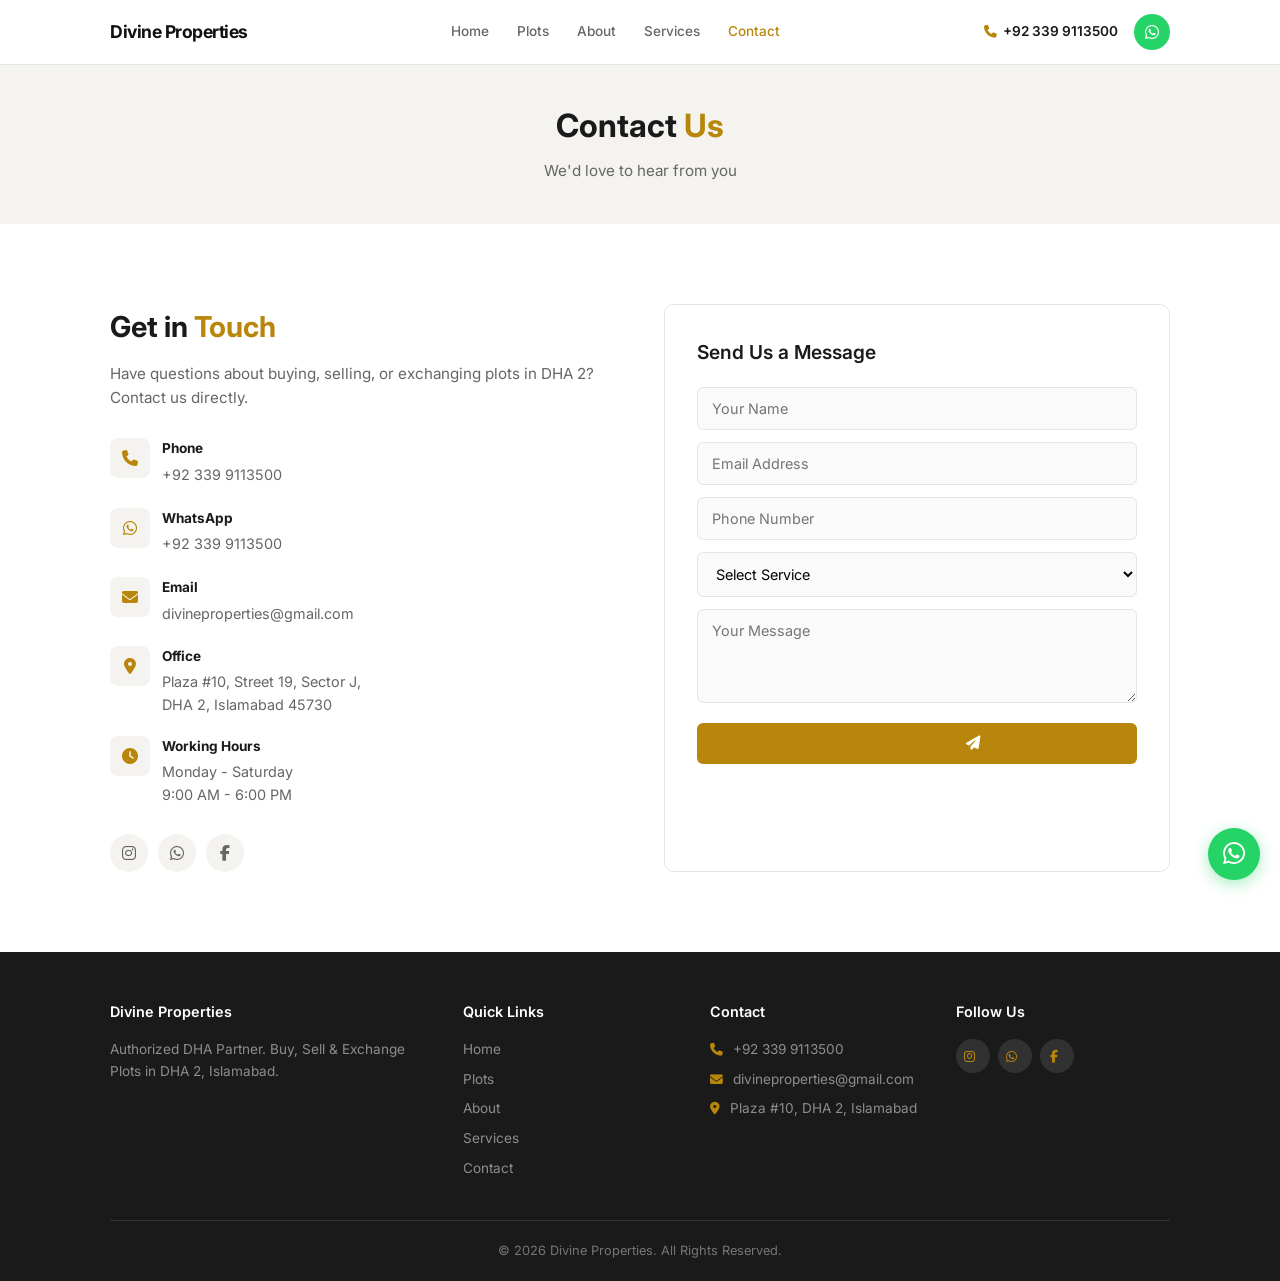
<file: contact.html>
<!DOCTYPE html>
<html lang="en">
<head>
    <meta charset="UTF-8">
    <meta name="viewport" content="width=device-width, initial-scale=1.0">
    <title>Contact Us | Divine Properties</title>
    <meta name="description" content="Contact Divine Properties - Authorized DHA Partner in Islamabad.">
    <link rel="preconnect" href="https://fonts.googleapis.com">
    <link rel="preconnect" href="https://fonts.gstatic.com" crossorigin>
    <link href="https://fonts.googleapis.com/css2?family=Inter:wght@300;400;500;600;700&display=swap" rel="stylesheet">
    <link rel="stylesheet" href="https://cdnjs.cloudflare.com/ajax/libs/font-awesome/6.5.1/css/all.min.css">
    <link rel="stylesheet" href="css/style.css?v=5">
</head>
<body>

    <!-- Header -->
    <header class="header">
        <div class="container">
            <a href="index.html" class="logo">Divine Properties</a>
            <nav class="nav">
                <a href="index.html">Home</a>
                <a href="plots.html">Plots</a>
                <a href="about.html">About</a>
                <a href="services.html">Services</a>
                <a href="contact.html" class="active">Contact</a>
            </nav>
            <div class="header-right">
                <a href="tel:+923399113500" class="phone-link">
                    <i class="fas fa-phone"></i> +92 339 9113500
                </a>
                <a href="https://wa.me/923399113500" target="_blank" class="wa-link">
                    <i class="fab fa-whatsapp"></i>
                </a>
                <button class="menu-toggle" id="menuToggle">
                    <span></span><span></span><span></span>
                </button>
            </div>
        </div>
    </header>

    <div class="mobile-menu" id="mobileMenu">
        <a href="index.html">Home</a>
        <a href="plots.html">Plots</a>
        <a href="about.html">About</a>
        <a href="services.html">Services</a>
        <a href="contact.html">Contact</a>
        <div class="mobile-contact">
            <a href="tel:+923399113500"><i class="fas fa-phone"></i> +92 339 9113500</a>
            <a href="https://wa.me/923399113500" target="_blank"><i class="fab fa-whatsapp"></i> WhatsApp</a>
        </div>
    </div>

    <!-- Page Banner -->
    <section class="page-banner">
        <div class="container">
            <h1>Contact <span>Us</span></h1>
            <p>We'd love to hear from you</p>
        </div>
    </section>

    <!-- Contact -->
    <section class="section">
        <div class="container">
            <div class="contact-grid">
                <div class="contact-info fade-left">
                    <h2>Get in <span>Touch</span></h2>
                    <p>Have questions about buying, selling, or exchanging plots in DHA 2? Contact us directly.</p>
                    
                    <div class="contact-list">
                        <div class="contact-item">
                            <i class="fas fa-phone"></i>
                            <div>
                                <strong>Phone</strong>
                                <a href="tel:+923399113500">+92 339 9113500</a>
                            </div>
                        </div>
                        <div class="contact-item">
                            <i class="fab fa-whatsapp"></i>
                            <div>
                                <strong>WhatsApp</strong>
                                <a href="https://wa.me/923399113500" target="_blank">+92 339 9113500</a>
                            </div>
                        </div>
                        <div class="contact-item">
                            <i class="fas fa-envelope"></i>
                            <div>
                                <strong>Email</strong>
                                <a href="mailto:divineproperties@gmail.com">divineproperties@gmail.com</a>
                            </div>
                        </div>
                        <div class="contact-item">
                            <i class="fas fa-location-dot"></i>
                            <div>
                                <strong>Office</strong>
                                <p>Plaza #10, Street 19, Sector J,<br>DHA 2, Islamabad 45730</p>
                            </div>
                        </div>
                        <div class="contact-item">
                            <i class="fas fa-clock"></i>
                            <div>
                                <strong>Working Hours</strong>
                                <p>Monday - Saturday<br>9:00 AM - 6:00 PM</p>
                            </div>
                        </div>
                    </div>

                    <div class="social-links">
                        <a href="https://www.instagram.com/divineproperties/" target="_blank"><i class="fab fa-instagram"></i></a>
                        <a href="https://wa.me/923399113500" target="_blank"><i class="fab fa-whatsapp"></i></a>
                        <a href="#"><i class="fab fa-facebook-f"></i></a>
                    </div>
                </div>

                <div class="contact-form-box fade-right">
                    <h3>Send Us a Message</h3>
                    <form id="contactForm">
                        <input type="text" name="name" placeholder="Your Name" required>
                        <input type="email" name="email" placeholder="Email Address" required>
                        <input type="tel" name="phone" placeholder="Phone Number">
                        <select name="service">
                            <option value="">Select Service</option>
                            <option value="buy">Buy Plot</option>
                            <option value="sell">Sell Plot</option>
                            <option value="exchange">Exchange Plot</option>
                            <option value="rent">Rent Property</option>
                        </select>
                        <textarea name="message" rows="4" placeholder="Your Message" required></textarea>
                        <button type="submit" class="btn-primary btn-full">
                            <span>Send Message</span>
                            <i class="fas fa-paper-plane"></i>
                        </button>
                    </form>
                </div>
            </div>
        </div>
    </section>

    <!-- Footer -->
    <footer class="footer">
        <div class="container">
            <div class="footer-grid">
                <div class="footer-col">
                    <h4>Divine Properties</h4>
                    <p>Authorized DHA Partner. Buy, Sell & Exchange Plots in DHA 2, Islamabad.</p>
                </div>
                <div class="footer-col">
                    <h4>Quick Links</h4>
                    <a href="index.html">Home</a>
                    <a href="plots.html">Plots</a>
                    <a href="about.html">About</a>
                    <a href="services.html">Services</a>
                    <a href="contact.html">Contact</a>
                </div>
                <div class="footer-col">
                    <h4>Contact</h4>
                    <a href="tel:+923399113500"><i class="fas fa-phone"></i> +92 339 9113500</a>
                    <a href="mailto:divineproperties@gmail.com"><i class="fas fa-envelope"></i> divineproperties@gmail.com</a>
                    <a href="#"><i class="fas fa-location-dot"></i> Plaza #10, DHA 2, Islamabad</a>
                </div>
                <div class="footer-col">
                    <h4>Follow Us</h4>
                    <div class="footer-social">
                        <a href="https://www.instagram.com/divineproperties/" target="_blank"><i class="fab fa-instagram"></i></a>
                        <a href="https://wa.me/923399113500" target="_blank"><i class="fab fa-whatsapp"></i></a>
                        <a href="#"><i class="fab fa-facebook-f"></i></a>
                    </div>
                </div>
            </div>
            <div class="footer-bottom">
                <p>&copy; 2026 Divine Properties. All Rights Reserved.</p>
            </div>
        </div>
    </footer>

    <a href="https://wa.me/923399113500" class="whatsapp-float" target="_blank">
        <i class="fab fa-whatsapp"></i>
    </a>

    <script src="js/main.js?v=5"></script>
</body>
</html>
</file>
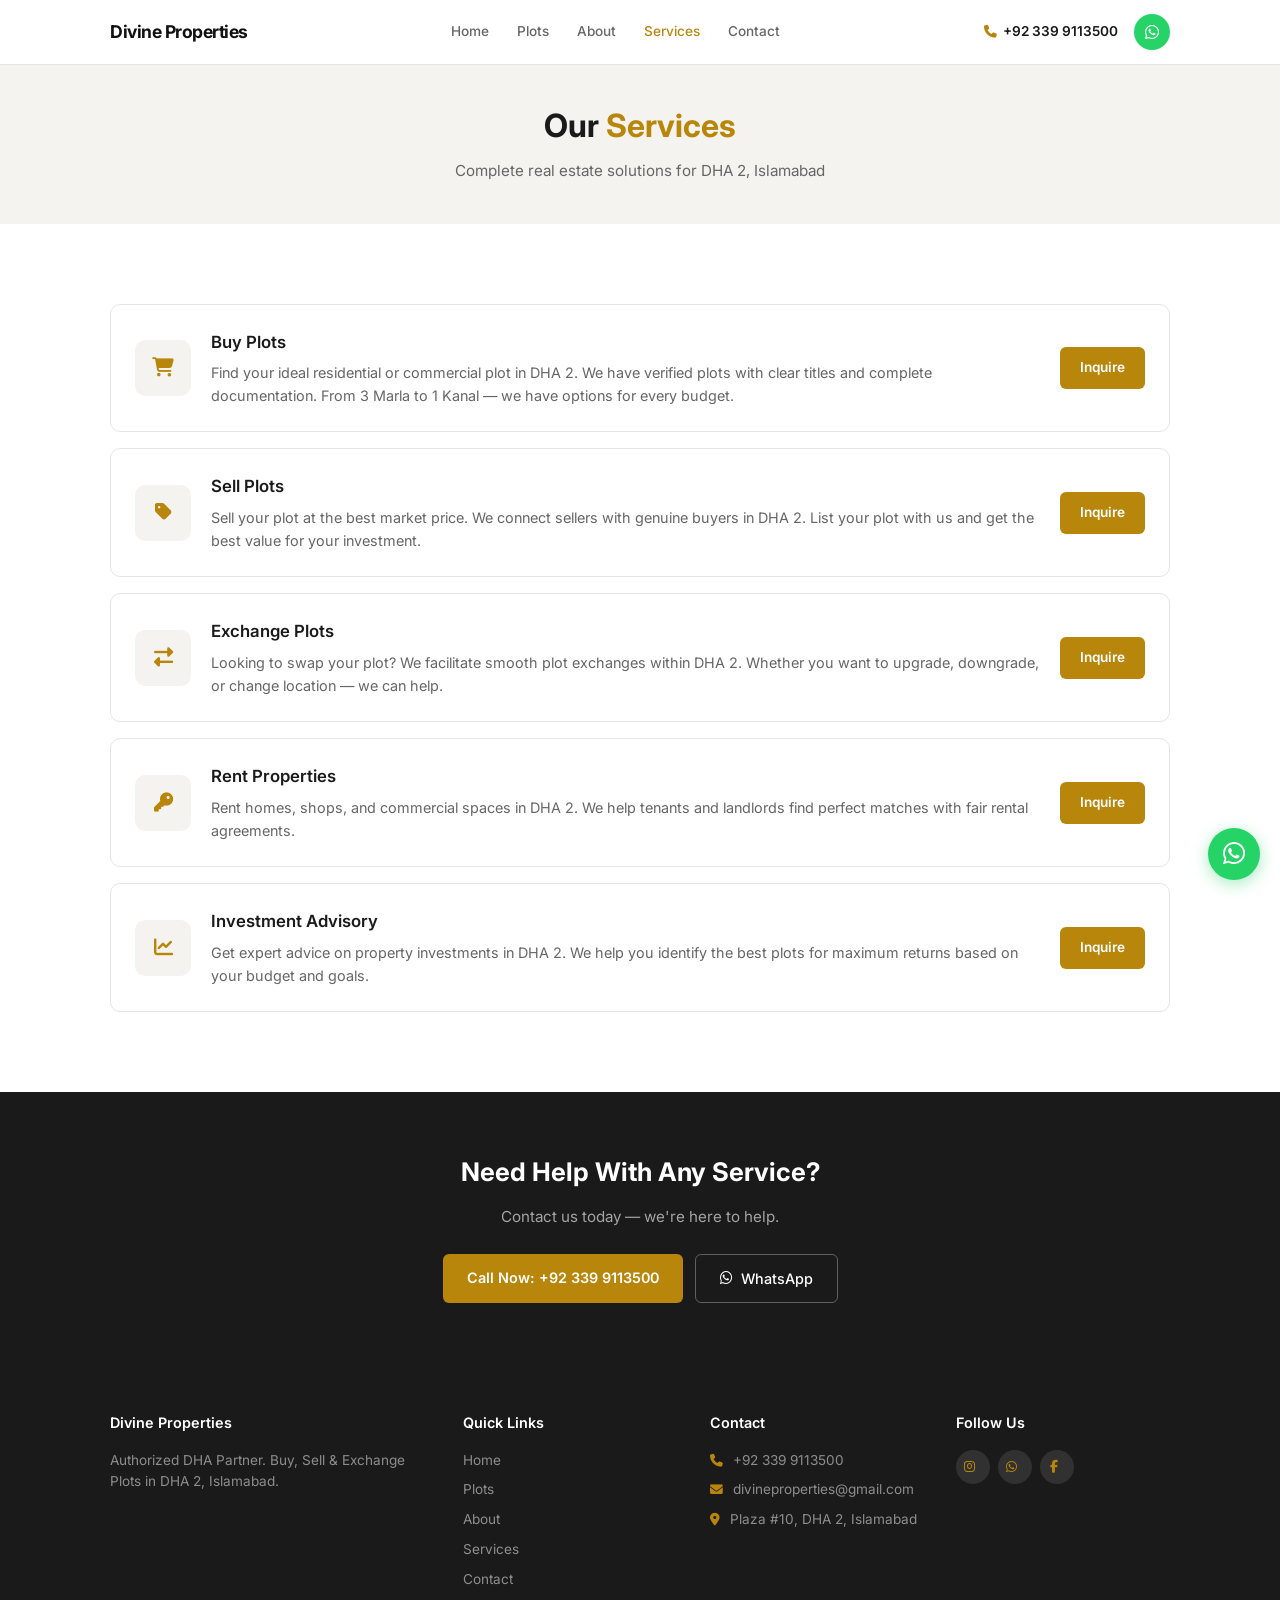
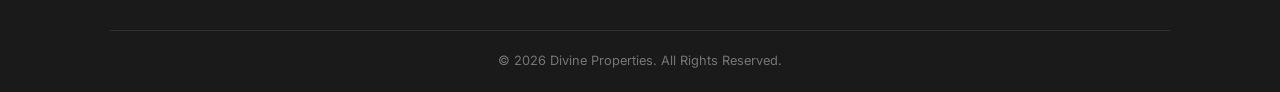
<file: services.html>
<!DOCTYPE html>
<html lang="en">
<head>
    <meta charset="UTF-8">
    <meta name="viewport" content="width=device-width, initial-scale=1.0">
    <title>Services | Divine Properties</title>
    <meta name="description" content="Real estate services by Divine Properties - Buy, Sell, Rent & Exchange in DHA 2, Islamabad.">
    <link rel="preconnect" href="https://fonts.googleapis.com">
    <link rel="preconnect" href="https://fonts.gstatic.com" crossorigin>
    <link href="https://fonts.googleapis.com/css2?family=Inter:wght@300;400;500;600;700&display=swap" rel="stylesheet">
    <link rel="stylesheet" href="https://cdnjs.cloudflare.com/ajax/libs/font-awesome/6.5.1/css/all.min.css">
    <link rel="stylesheet" href="css/style.css?v=5">
</head>
<body>

    <!-- Header -->
    <header class="header">
        <div class="container">
            <a href="index.html" class="logo">Divine Properties</a>
            <nav class="nav">
                <a href="index.html">Home</a>
                <a href="plots.html">Plots</a>
                <a href="about.html">About</a>
                <a href="services.html" class="active">Services</a>
                <a href="contact.html">Contact</a>
            </nav>
            <div class="header-right">
                <a href="tel:+923399113500" class="phone-link">
                    <i class="fas fa-phone"></i> +92 339 9113500
                </a>
                <a href="https://wa.me/923399113500" target="_blank" class="wa-link">
                    <i class="fab fa-whatsapp"></i>
                </a>
                <button class="menu-toggle" id="menuToggle">
                    <span></span><span></span><span></span>
                </button>
            </div>
        </div>
    </header>

    <div class="mobile-menu" id="mobileMenu">
        <a href="index.html">Home</a>
        <a href="plots.html">Plots</a>
        <a href="about.html">About</a>
        <a href="services.html">Services</a>
        <a href="contact.html">Contact</a>
        <div class="mobile-contact">
            <a href="tel:+923399113500"><i class="fas fa-phone"></i> +92 339 9113500</a>
            <a href="https://wa.me/923399113500" target="_blank"><i class="fab fa-whatsapp"></i> WhatsApp</a>
        </div>
    </div>

    <!-- Page Banner -->
    <section class="page-banner">
        <div class="container">
            <h1>Our <span>Services</span></h1>
            <p>Complete real estate solutions for DHA 2, Islamabad</p>
        </div>
    </section>

    <!-- Services -->
    <section class="section">
        <div class="container">
            <div class="services-list stagger">
                <div class="service-item fade-up">
                    <div class="service-icon">
                        <i class="fas fa-shopping-cart"></i>
                    </div>
                    <div class="service-text">
                        <h3>Buy Plots</h3>
                        <p>Find your ideal residential or commercial plot in DHA 2. We have verified plots with clear titles and complete documentation. From 3 Marla to 1 Kanal — we have options for every budget.</p>
                    </div>
                    <a href="https://wa.me/923399113500?text=Hi! I'm interested in buying a plot in DHA 2" target="_blank" class="btn-small">Inquire</a>
                </div>

                <div class="service-item fade-up">
                    <div class="service-icon">
                        <i class="fas fa-tag"></i>
                    </div>
                    <div class="service-text">
                        <h3>Sell Plots</h3>
                        <p>Sell your plot at the best market price. We connect sellers with genuine buyers in DHA 2. List your plot with us and get the best value for your investment.</p>
                    </div>
                    <a href="https://wa.me/923399113500?text=Hi! I want to sell my plot in DHA 2" target="_blank" class="btn-small">Inquire</a>
                </div>

                <div class="service-item fade-up">
                    <div class="service-icon">
                        <i class="fas fa-right-left"></i>
                    </div>
                    <div class="service-text">
                        <h3>Exchange Plots</h3>
                        <p>Looking to swap your plot? We facilitate smooth plot exchanges within DHA 2. Whether you want to upgrade, downgrade, or change location — we can help.</p>
                    </div>
                    <a href="https://wa.me/923399113500?text=Hi! I'm interested in exchanging my plot in DHA 2" target="_blank" class="btn-small">Inquire</a>
                </div>

                <div class="service-item fade-up">
                    <div class="service-icon">
                        <i class="fas fa-key"></i>
                    </div>
                    <div class="service-text">
                        <h3>Rent Properties</h3>
                        <p>Rent homes, shops, and commercial spaces in DHA 2. We help tenants and landlords find perfect matches with fair rental agreements.</p>
                    </div>
                    <a href="https://wa.me/923399113500?text=Hi! I'm interested in renting a property in DHA 2" target="_blank" class="btn-small">Inquire</a>
                </div>

                <div class="service-item fade-up">
                    <div class="service-icon">
                        <i class="fas fa-chart-line"></i>
                    </div>
                    <div class="service-text">
                        <h3>Investment Advisory</h3>
                        <p>Get expert advice on property investments in DHA 2. We help you identify the best plots for maximum returns based on your budget and goals.</p>
                    </div>
                    <a href="https://wa.me/923399113500?text=Hi! I need investment advice for DHA 2" target="_blank" class="btn-small">Inquire</a>
                </div>
            </div>
        </div>
    </section>

    <!-- CTA -->
    <section class="cta">
        <div class="container">
            <div class="cta-content">
                <h2>Need Help With Any Service?</h2>
                <p>Contact us today — we're here to help.</p>
                <div class="cta-btns">
                    <a href="tel:+923399113500" class="btn-white">Call Now: +92 339 9113500</a>
                    <a href="https://wa.me/923399113500" target="_blank" class="btn-outline-white">
                        <i class="fab fa-whatsapp"></i> WhatsApp
                    </a>
                </div>
            </div>
        </div>
    </section>

    <!-- Footer -->
    <footer class="footer">
        <div class="container">
            <div class="footer-grid">
                <div class="footer-col">
                    <h4>Divine Properties</h4>
                    <p>Authorized DHA Partner. Buy, Sell & Exchange Plots in DHA 2, Islamabad.</p>
                </div>
                <div class="footer-col">
                    <h4>Quick Links</h4>
                    <a href="index.html">Home</a>
                    <a href="plots.html">Plots</a>
                    <a href="about.html">About</a>
                    <a href="services.html">Services</a>
                    <a href="contact.html">Contact</a>
                </div>
                <div class="footer-col">
                    <h4>Contact</h4>
                    <a href="tel:+923399113500"><i class="fas fa-phone"></i> +92 339 9113500</a>
                    <a href="mailto:divineproperties@gmail.com"><i class="fas fa-envelope"></i> divineproperties@gmail.com</a>
                    <a href="#"><i class="fas fa-location-dot"></i> Plaza #10, DHA 2, Islamabad</a>
                </div>
                <div class="footer-col">
                    <h4>Follow Us</h4>
                    <div class="footer-social">
                        <a href="https://www.instagram.com/divineproperties/" target="_blank"><i class="fab fa-instagram"></i></a>
                        <a href="https://wa.me/923399113500" target="_blank"><i class="fab fa-whatsapp"></i></a>
                        <a href="#"><i class="fab fa-facebook-f"></i></a>
                    </div>
                </div>
            </div>
            <div class="footer-bottom">
                <p>&copy; 2026 Divine Properties. All Rights Reserved.</p>
            </div>
        </div>
    </footer>

    <a href="https://wa.me/923399113500" class="whatsapp-float" target="_blank">
        <i class="fab fa-whatsapp"></i>
    </a>

    <script src="js/main.js?v=5"></script>
</body>
</html>
</file>
<file: css/style.css>
/* Divine Properties - Minimal Premium */
:root {
    --gold: #B8860B;
    --gold-light: #D4A843;
    --black: #111;
    --dark: #1a1a1a;
    --gray: #666;
    --gray-light: #999;
    --white: #fff;
    --off-white: #fafafa;
    --cream: #f5f3ef;
    --border: #e5e5e5;
    --font: 'Inter', -apple-system, sans-serif;
}

* { margin: 0; padding: 0; box-sizing: border-box; }
html { scroll-behavior: smooth; scroll-padding-top: 70px; }
body { font-family: var(--font); color: var(--dark); background: var(--white); line-height: 1.6; }
.container { max-width: 1100px; margin: 0 auto; padding: 0 20px; }
img { max-width: 100%; display: block; }
a { text-decoration: none; color: inherit; }
span { color: var(--gold); }
.section { padding: 80px 0; }
.bg-light { background: var(--cream); }

/* Animations */
.fade-up { opacity: 0; transform: translateY(30px); transition: opacity 0.6s ease, transform 0.6s ease; }
.fade-up.visible { opacity: 1; transform: translateY(0); }
.fade-left { opacity: 0; transform: translateX(-30px); transition: opacity 0.6s ease, transform 0.6s ease; }
.fade-left.visible { opacity: 1; transform: translateX(0); }
.fade-right { opacity: 0; transform: translateX(30px); transition: opacity 0.6s ease, transform 0.6s ease; }
.fade-right.visible { opacity: 1; transform: translateX(0); }
.scale-in { opacity: 0; transform: scale(0.95); transition: opacity 0.5s ease, transform 0.5s ease; }
.scale-in.visible { opacity: 1; transform: scale(1); }

/* Stagger children */
.stagger > * { transition-delay: 0.1s; }
.stagger > *:nth-child(2) { transition-delay: 0.15s; }
.stagger > *:nth-child(3) { transition-delay: 0.2s; }
.stagger > *:nth-child(4) { transition-delay: 0.25s; }
.stagger > *:nth-child(5) { transition-delay: 0.3s; }
.stagger > *:nth-child(6) { transition-delay: 0.35s; }

/* Header */
.header { position: fixed; top: 0; left: 0; right: 0; z-index: 100; background: var(--white); border-bottom: 1px solid var(--border); }
.header .container { display: flex; align-items: center; justify-content: space-between; height: 64px; }
.logo { font-size: 1.1rem; font-weight: 700; color: var(--black); letter-spacing: -0.5px; }
.nav { display: flex; gap: 28px; }
.nav a { font-size: 0.85rem; font-weight: 500; color: var(--gray); transition: 0.2s; }
.nav a:hover, .nav a.active { color: var(--gold); }
.header-right { display: flex; align-items: center; gap: 16px; }
.phone-link { font-size: 0.85rem; font-weight: 600; color: var(--dark); display: flex; align-items: center; gap: 6px; }
.phone-link i { color: var(--gold); font-size: 0.8rem; }
.wa-link { width: 36px; height: 36px; background: #25D366; color: var(--white); border-radius: 50%; display: flex; align-items: center; justify-content: center; font-size: 1rem; }
.menu-toggle { display: none; background: none; border: none; cursor: pointer; padding: 4px; }
.menu-toggle span { display: block; width: 20px; height: 2px; background: var(--dark); margin: 4px 0; transition: 0.2s; }

/* Mobile Menu */
.mobile-menu { position: fixed; top: 64px; left: 0; right: 0; background: var(--white); padding: 20px; border-bottom: 1px solid var(--border); transform: translateY(-120%); transition: 0.3s; z-index: 99; }
.mobile-menu.active { transform: translateY(0); }
.mobile-menu a { display: block; padding: 12px 0; font-size: 0.95rem; font-weight: 500; color: var(--dark); border-bottom: 1px solid var(--border); }
.mobile-contact { display: flex; gap: 16px; margin-top: 16px; }
.mobile-contact a { font-size: 0.85rem; color: var(--gray); border: none; padding: 0; display: flex; align-items: center; gap: 6px; }

/* Hero */
.hero { position: relative; min-height: 85vh; display: flex; align-items: center; }
.hero-bg { position: absolute; inset: 0; }
.hero-bg img { width: 100%; height: 100%; object-fit: cover; }
.hero-overlay { position: absolute; inset: 0; background: linear-gradient(to right, rgba(0,0,0,0.8) 0%, rgba(0,0,0,0.5) 100%); }
.hero-content { position: relative; z-index: 2; max-width: 550px; padding: 100px 0 60px; }
.badge { display: inline-block; font-size: 0.7rem; font-weight: 600; letter-spacing: 2px; text-transform: uppercase; color: var(--gold); border: 1px solid rgba(184,134,11,0.4); padding: 6px 16px; border-radius: 4px; margin-bottom: 20px; }
.hero h1 { font-size: clamp(2.2rem, 5vw, 3.5rem); font-weight: 700; color: var(--white); line-height: 1.15; margin-bottom: 16px; letter-spacing: -1px; }
.hero p { font-size: 1rem; color: rgba(255,255,255,0.7); margin-bottom: 28px; max-width: 450px; }
.hero-btns { display: flex; gap: 12px; margin-bottom: 40px; flex-wrap: wrap; }
.btn-primary { display: inline-flex; align-items: center; gap: 8px; padding: 12px 24px; background: var(--gold); color: var(--white); border-radius: 6px; font-size: 0.9rem; font-weight: 600; transition: 0.2s; border: none; cursor: pointer; font-family: var(--font); }
.btn-primary:hover { background: var(--gold-light); }
.btn-outline { display: inline-flex; align-items: center; gap: 8px; padding: 12px 24px; border: 1px solid rgba(255,255,255,0.3); color: var(--white); border-radius: 6px; font-size: 0.9rem; font-weight: 500; transition: 0.2s; }
.btn-outline:hover { border-color: var(--gold); color: var(--gold); }
.btn-full { width: 100%; justify-content: center; }
.btn-small { padding: 8px 16px; background: var(--gold); color: var(--white); border-radius: 4px; font-size: 0.8rem; font-weight: 600; transition: 0.2s; white-space: nowrap; }
.btn-small:hover { background: var(--gold-light); }
.hero-stats { display: flex; gap: 40px; }
.hero-stats strong { display: block; font-size: 1.6rem; font-weight: 700; color: var(--white); }
.hero-stats span { font-size: 0.75rem; color: rgba(255,255,255,0.5); text-transform: uppercase; letter-spacing: 1px; }

/* Section Title */
.section-title { text-align: center; margin-bottom: 48px; }
.section-title span { display: block; font-size: 0.7rem; font-weight: 600; letter-spacing: 3px; text-transform: uppercase; color: var(--gold); margin-bottom: 8px; }
.section-title h2 { font-size: 1.8rem; font-weight: 700; }

/* Plots Grid */
.plots-grid { display: grid; grid-template-columns: repeat(3, 1fr); gap: 20px; }
.plot-card { background: var(--white); border-radius: 10px; overflow: hidden; border: 1px solid var(--border); transition: transform 0.3s ease, box-shadow 0.3s ease; }
.plot-card:hover { box-shadow: 0 8px 30px rgba(0,0,0,0.08); transform: translateY(-4px); }
.plot-img { position: relative; height: 180px; }
.plot-img img { width: 100%; height: 100%; object-fit: cover; }
.plot-badge { position: absolute; top: 12px; left: 12px; padding: 4px 12px; background: var(--gold); color: var(--white); font-size: 0.7rem; font-weight: 600; border-radius: 3px; text-transform: uppercase; }
.plot-info { padding: 20px; }
.plot-info h3 { font-size: 1rem; font-weight: 600; margin-bottom: 6px; }
.plot-info p { font-size: 0.85rem; color: var(--gray); margin-bottom: 12px; }
.plot-info p i { color: var(--gold); margin-right: 4px; }
.plot-details { display: flex; gap: 16px; margin-bottom: 16px; padding-bottom: 16px; border-bottom: 1px solid var(--border); }
.plot-details span { font-size: 0.8rem; color: var(--gray); display: flex; align-items: center; gap: 4px; }
.plot-details i { color: var(--gold); font-size: 0.75rem; }
.plot-footer { display: flex; justify-content: space-between; align-items: center; }
.plot-footer strong { font-size: 1rem; font-weight: 700; color: var(--gold); }
.plot-footer a { font-size: 0.8rem; font-weight: 600; color: var(--dark); display: flex; align-items: center; gap: 4px; }
.plot-footer a:hover { color: var(--gold); }
.more-link { text-align: center; margin-top: 32px; }
.more-link a { font-size: 0.9rem; font-weight: 600; color: var(--gold); display: inline-flex; align-items: center; gap: 6px; }
.more-link a:hover { gap: 10px; }
.plots-note { display: flex; align-items: center; gap: 8px; margin-top: 24px; padding: 16px; background: var(--cream); border-radius: 6px; font-size: 0.85rem; color: var(--gray); }
.plots-note i { color: var(--gold); }

/* Features Grid */
.features-grid { display: grid; grid-template-columns: repeat(4, 1fr); gap: 20px; }
.feature-card { text-align: center; padding: 32px 20px; background: var(--white); border-radius: 10px; border: 1px solid var(--border); }
.feature-card i { font-size: 1.5rem; color: var(--gold); margin-bottom: 16px; }
.feature-card h4 { font-size: 0.95rem; font-weight: 600; margin-bottom: 8px; }
.feature-card p { font-size: 0.85rem; color: var(--gray); }

/* CTA */
.cta { background: var(--dark); padding: 60px 0; }
.cta-content { text-align: center; max-width: 500px; margin: 0 auto; }
.cta-content h2 { font-size: 1.6rem; font-weight: 700; color: var(--white); margin-bottom: 12px; }
.cta-content p { font-size: 0.95rem; color: rgba(255,255,255,0.6); margin-bottom: 24px; }
.cta-btns { display: flex; justify-content: center; gap: 12px; flex-wrap: wrap; }
.btn-white { padding: 12px 24px; background: var(--gold); color: var(--white); border-radius: 6px; font-size: 0.9rem; font-weight: 600; transition: 0.2s; }
.btn-white:hover { background: var(--gold-light); }
.btn-outline-white { padding: 12px 24px; border: 1px solid rgba(255,255,255,0.3); color: var(--white); border-radius: 6px; font-size: 0.9rem; font-weight: 500; display: inline-flex; align-items: center; gap: 8px; transition: 0.2s; }
.btn-outline-white:hover { border-color: var(--gold); color: var(--gold); }

/* Page Banner */
.page-banner { background: var(--cream); padding: 100px 0 40px; text-align: center; }
.page-banner h1 { font-size: 2rem; font-weight: 700; margin-bottom: 8px; }
.page-banner p { font-size: 0.95rem; color: var(--gray); }

/* About */
.about-grid { display: grid; grid-template-columns: 1fr 1fr; gap: 48px; align-items: center; }
.about-image img { width: 100%; height: 400px; object-fit: cover; border-radius: 10px; }
.about-content span { display: block; font-size: 0.7rem; font-weight: 600; letter-spacing: 3px; text-transform: uppercase; color: var(--gold); margin-bottom: 8px; }
.about-content h2 { font-size: 1.8rem; font-weight: 700; margin-bottom: 20px; }
.about-content p { font-size: 0.95rem; color: var(--gray); margin-bottom: 16px; line-height: 1.7; }

/* Stats */
.stats-grid { display: grid; grid-template-columns: repeat(4, 1fr); gap: 24px; text-align: center; }
.stat-item strong { display: block; font-size: 2.2rem; font-weight: 700; color: var(--gold); margin-bottom: 4px; }
.stat-item span { font-size: 0.85rem; color: var(--gray); }

/* Services List */
.services-list { display: flex; flex-direction: column; gap: 16px; }
.service-item { display: flex; align-items: center; gap: 20px; padding: 24px; background: var(--white); border: 1px solid var(--border); border-radius: 10px; transition: 0.2s; }
.service-item:hover { box-shadow: 0 4px 20px rgba(0,0,0,0.06); }
.service-icon { width: 56px; height: 56px; background: var(--cream); border-radius: 10px; display: flex; align-items: center; justify-content: center; color: var(--gold); font-size: 1.2rem; flex-shrink: 0; }
.service-text { flex: 1; }
.service-text h3 { font-size: 1.05rem; font-weight: 600; margin-bottom: 6px; color: var(--dark); }
.service-text p { font-size: 0.9rem; color: var(--gray); line-height: 1.6; }
.btn-small { padding: 10px 20px; background: var(--gold); color: var(--white); border-radius: 6px; font-size: 0.85rem; font-weight: 600; transition: 0.2s; white-space: nowrap; display: inline-flex; align-items: center; gap: 6px; flex-shrink: 0; }
.btn-small:hover { background: var(--gold-light); }

/* Services Grid */
.services-grid { display: grid; grid-template-columns: repeat(4, 1fr); gap: 20px; }
.service-card { padding: 28px 20px; background: var(--white); border-radius: 10px; border: 1px solid var(--border); text-align: center; transition: transform 0.3s, box-shadow 0.3s; }
.service-card:hover { transform: translateY(-4px); box-shadow: 0 8px 30px rgba(0,0,0,0.08); }
.service-card .service-icon { width: 56px; height: 56px; margin: 0 auto 16px; background: var(--cream); border-radius: 12px; display: flex; align-items: center; justify-content: center; color: var(--gold); font-size: 1.3rem; }
.service-card h3 { font-size: 1rem; font-weight: 600; margin-bottom: 8px; }
.service-card p { font-size: 0.85rem; color: var(--gray); line-height: 1.5; }

/* Location Grid */
.location-grid { display: grid; grid-template-columns: 1fr 1fr; gap: 48px; align-items: center; }
.location-content h2 { font-size: 1.8rem; font-weight: 700; margin-bottom: 16px; }
.location-content > p { font-size: 0.95rem; color: var(--gray); line-height: 1.7; margin-bottom: 24px; }
.location-features { display: flex; flex-direction: column; gap: 12px; margin-bottom: 24px; }
.loc-feature { display: flex; align-items: center; gap: 10px; font-size: 0.9rem; color: var(--dark); }
.loc-feature i { color: var(--gold); font-size: 0.9rem; }
.location-image img { width: 100%; height: 400px; object-fit: cover; border-radius: 10px; }

/* Trust Section */
.trust-section { background: linear-gradient(135deg, var(--dark) 0%, #2a2a2a 100%); padding: 80px 0; }
.trust-content { text-align: center; max-width: 600px; margin: 0 auto; }
.trust-content h2 { font-size: 2rem; font-weight: 700; color: var(--white); margin-bottom: 16px; }
.trust-content p { font-size: 1rem; color: rgba(255,255,255,0.7); line-height: 1.7; margin-bottom: 28px; }
.trust-btns { display: flex; justify-content: center; gap: 12px; flex-wrap: wrap; }
.btn-outline-dark { padding: 12px 24px; border: 1px solid rgba(255,255,255,0.3); color: var(--white); border-radius: 6px; font-size: 0.9rem; font-weight: 500; display: inline-flex; align-items: center; gap: 8px; transition: 0.2s; }
.btn-outline-dark:hover { border-color: var(--gold); color: var(--gold); }

/* Contact */
.contact-grid { display: grid; grid-template-columns: 1fr 1fr; gap: 48px; }
.contact-info h2 { font-size: 1.8rem; font-weight: 700; margin-bottom: 12px; }
.contact-info > p { font-size: 0.95rem; color: var(--gray); margin-bottom: 28px; }
.contact-list { display: flex; flex-direction: column; gap: 20px; margin-bottom: 28px; }
.contact-item { display: flex; gap: 12px; }
.contact-item i { width: 40px; height: 40px; background: var(--cream); border-radius: 8px; display: flex; align-items: center; justify-content: center; color: var(--gold); flex-shrink: 0; }
.contact-item strong { display: block; font-size: 0.85rem; margin-bottom: 2px; }
.contact-item a, .contact-item p { font-size: 0.9rem; color: var(--gray); }
.contact-item a:hover { color: var(--gold); }
.social-links { display: flex; gap: 10px; }
.social-links a { width: 38px; height: 38px; background: var(--cream); border-radius: 50%; display: flex; align-items: center; justify-content: center; color: var(--gray); transition: 0.2s; }
.social-links a:hover { background: var(--gold); color: var(--white); }
.contact-form-box { background: var(--white); padding: 32px; border: 1px solid var(--border); border-radius: 10px; }
.contact-form-box h3 { font-size: 1.2rem; font-weight: 600; margin-bottom: 20px; }
.contact-form-box input, .contact-form-box select, .contact-form-box textarea { width: 100%; padding: 12px 14px; border: 1px solid var(--border); border-radius: 6px; font-family: var(--font); font-size: 0.9rem; margin-bottom: 12px; transition: 0.2s; background: var(--off-white); }
.contact-form-box input:focus, .contact-form-box select:focus, .contact-form-box textarea:focus { outline: none; border-color: var(--gold); background: var(--white); }
.contact-form-box textarea { resize: vertical; min-height: 80px; }

/* Footer */
.footer { background: var(--dark); padding: 48px 0 0; }
.footer-grid { display: grid; grid-template-columns: 1.5fr 1fr 1fr 1fr; gap: 32px; padding-bottom: 32px; border-bottom: 1px solid rgba(255,255,255,0.1); }
.footer-col h4 { font-size: 0.9rem; font-weight: 600; color: var(--white); margin-bottom: 16px; }
.footer-col p { font-size: 0.85rem; color: rgba(255,255,255,0.5); line-height: 1.6; }
.footer-col a { display: block; font-size: 0.85rem; color: rgba(255,255,255,0.5); margin-bottom: 8px; transition: 0.2s; }
.footer-col a:hover { color: var(--gold); }
.footer-col a i { margin-right: 6px; color: var(--gold); font-size: 0.8rem; }
.footer-social { display: flex; gap: 8px; }
.footer-social a { width: 34px; height: 34px; background: rgba(255,255,255,0.1); border-radius: 50%; display: flex; align-items: center; justify-content: center; margin-bottom: 0; }
.footer-social a:hover { background: var(--gold); }
.footer-bottom { padding: 20px 0; text-align: center; }
.footer-bottom p { font-size: 0.8rem; color: rgba(255,255,255,0.4); }

/* WhatsApp Float */
.whatsapp-float { position: fixed; bottom: 20px; right: 20px; width: 52px; height: 52px; background: #25D366; color: var(--white); border-radius: 50%; display: flex; align-items: center; justify-content: center; font-size: 1.6rem; box-shadow: 0 4px 16px rgba(37,211,102,0.4); z-index: 99; transition: 0.2s; }
.whatsapp-float:hover { transform: scale(1.1); }

/* Responsive */
@media (max-width: 1024px) {
    .plots-grid { grid-template-columns: repeat(2, 1fr); }
    .features-grid { grid-template-columns: repeat(2, 1fr); }
    .services-grid { grid-template-columns: repeat(2, 1fr); }
    .footer-grid { grid-template-columns: repeat(2, 1fr); }
}

@media (max-width: 768px) {
    .nav { display: none; }
    .menu-toggle { display: block; }
    .phone-link { display: none; }
    .section { padding: 50px 0; }
    .container { padding: 0 16px; }
    
    /* Hero Mobile */
    .hero { min-height: 100vh; min-height: 100dvh; }
    .hero-content { padding: 100px 0 40px; }
    .hero h1 { font-size: 1.9rem; letter-spacing: -0.5px; }
    .hero p { font-size: 0.9rem; margin-bottom: 24px; }
    .hero-btns { flex-direction: column; gap: 10px; margin-bottom: 32px; }
    .hero-btns .btn-primary, .hero-btns .btn-outline { width: 100%; justify-content: center; padding: 14px 20px; }
    .hero-stats { gap: 20px; flex-wrap: wrap; }
    .hero-stats strong { font-size: 1.4rem; }
    .hero-stats span { font-size: 0.7rem; }
    .badge { font-size: 0.6rem; padding: 5px 12px; letter-spacing: 1.5px; }
    
    /* Grids Mobile */
    .plots-grid { grid-template-columns: 1fr; gap: 16px; }
    .features-grid { grid-template-columns: 1fr 1fr; gap: 12px; }
    .services-grid { grid-template-columns: 1fr; gap: 12px; }
    .stats-grid { grid-template-columns: repeat(2, 1fr); gap: 16px; }
    
    /* About Mobile */
    .about-grid, .location-grid, .contact-grid { grid-template-columns: 1fr; gap: 32px; }
    .about-image img, .location-image img { height: 220px; }
    .about-content h2, .location-content h2, .contact-info h2 { font-size: 1.5rem; }
    .section-title h2 { font-size: 1.5rem; }
    
    /* Services Mobile */
    .service-item { padding: 16px; gap: 14px; flex-direction: column; align-items: stretch; text-align: center; }
    .service-icon { width: 48px; height: 48px; font-size: 1rem; margin: 0 auto; }
    .service-text h3 { font-size: 1rem; }
    .service-text p { font-size: 0.85rem; }
    .btn-small { width: 100%; justify-content: center; padding: 12px; }
    .service-card { padding: 20px 16px; }
    .service-card .service-icon { width: 48px; height: 48px; font-size: 1.1rem; }
    
    /* Contact Mobile */
    .contact-form-box { padding: 20px; }
    .contact-item { gap: 10px; }
    .contact-item i { width: 36px; height: 36px; font-size: 0.9rem; }
    
    /* Trust Mobile */
    .trust-section { padding: 50px 0; }
    .trust-content h2 { font-size: 1.5rem; }
    .trust-content p { font-size: 0.9rem; }
    .trust-btns { flex-direction: column; align-items: stretch; }
    .trust-btns a { justify-content: center; }
    
    /* CTA Mobile */
    .cta { padding: 50px 0; }
    .cta-content h2 { font-size: 1.3rem; }
    .cta-content p { font-size: 0.9rem; }
    .cta-btns { flex-direction: column; align-items: stretch; }
    .cta-btns a { justify-content: center; }
    
    /* Footer Mobile */
    .footer { padding: 40px 0 0; }
    .footer-grid { grid-template-columns: 1fr; gap: 24px; padding-bottom: 24px; }
    .footer-col h4 { font-size: 0.85rem; margin-bottom: 12px; }
    .footer-col a, .footer-col p { font-size: 0.8rem; }
    .footer-bottom p { font-size: 0.75rem; }
    
    /* Page Banner Mobile */
    .page-banner { padding: 90px 0 30px; }
    .page-banner h1 { font-size: 1.6rem; }
    .page-banner p { font-size: 0.85rem; }
    
    /* Stat Item Mobile */
    .stat-item strong { font-size: 1.8rem; }
    .stat-item span { font-size: 0.75rem; }
    
    /* Plots Page Mobile */
    .plot-img { height: 200px; }
    .plots-note { flex-direction: column; text-align: center; gap: 6px; padding: 14px; }
}

@media (max-width: 480px) {
    .hero h1 { font-size: 1.6rem; }
    .hero-stats { gap: 16px; }
    .hero-stats strong { font-size: 1.2rem; }
    .features-grid { grid-template-columns: 1fr; }
    .stats-grid { grid-template-columns: 1fr 1fr; gap: 12px; }
    .stat-item strong { font-size: 1.5rem; }
    .plot-footer { flex-direction: column; align-items: flex-start; gap: 12px; }
    .btn-small { width: 100%; text-align: center; justify-content: center; padding: 12px; }
    .about-content p, .location-content > p { font-size: 0.9rem; }
    .loc-feature { font-size: 0.85rem; }
}

/* Touch-friendly */
@media (hover: none) and (pointer: coarse) {
    .plot-card:hover, .service-card:hover, .feature-card:hover { transform: none; box-shadow: none; }
    .btn-primary:active, .btn-outline:active, .btn-white:active, .btn-outline-white:active, .btn-small:active, .btn-outline-dark:active { transform: scale(0.98); }
}

/* Safe area for notched phones */
@supports (padding: env(safe-area-inset-bottom)) {
    .whatsapp-float { bottom: calc(20px + env(safe-area-inset-bottom)); }
    .footer { padding-bottom: env(safe-area-inset-bottom); }
}
</file>
